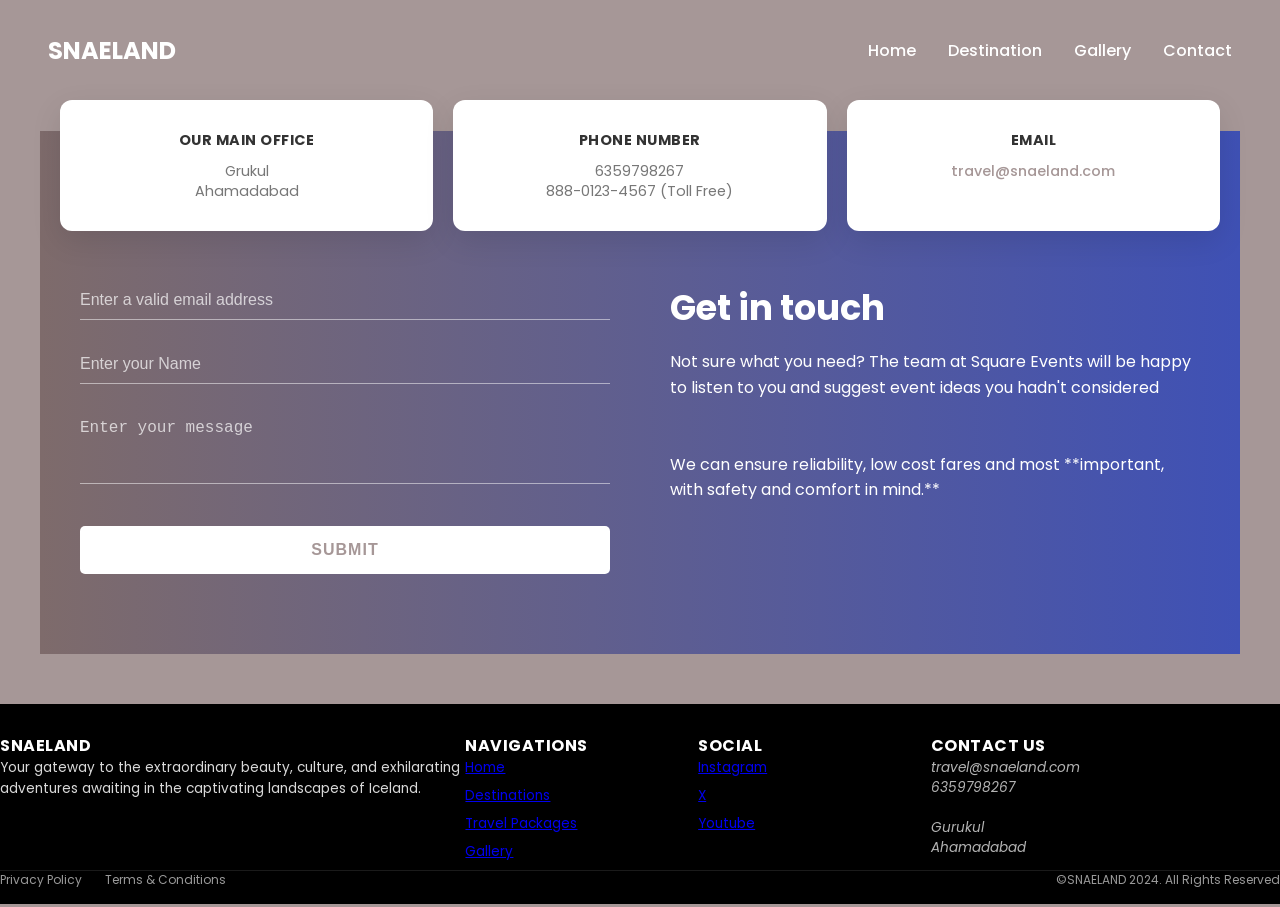
<file: contact.html>
<!DOCTYPE html>
<html lang="en">
<head>
    <meta charset="UTF-8">
    <meta name="viewport" content="width=device-width, initial-scale=1.0">
    <title>Visual Journey</title>
    <link rel="stylesheet" href="style.css">
</head>
<body>

        <header>
        <nav class="navbar">
            <div class="logo">SNAELAND</div>
            <ul class="nav-links">
                <li><a href="index.html">Home</a></li>
                <li><a href="destination.html">Destination</a></li>
                <li><a href="gallery.html">Gallery</a></li>
                <li><a href="contact.html">Contact</a></li>
            </ul>
        </nav>
        </header>
   
        <section class="contact-section">

        <div class="info-cards-container">
            
            <div class="info-card">
                <h3 class="card-title">OUR MAIN OFFICE</h3>
                <p class="card-content-text">Grukul <br> Ahamadabad</p>
            </div>

            <div class="info-card">
               
                <h3 class="card-title">PHONE NUMBER</h3>
                <p class="card-content-text">6359798267</p>
                <p class="card-content-text">888-0123-4567 (Toll Free)</p>
            </div>

            <!-- <div class="info-card">
               
                <h3 class="card-title">FAX</h3>
                <p class="card-content-text">1-234-567-8900</p>
            </div> -->

            <div class="info-card">
                
                <h3 class="card-title">EMAIL</h3>
                <a href="mailto:hello@theme.com" class="card-content-link">travel@snaeland.com</a>
            </div>

        </div>

        <div class="gradient-section">
            <div class="gradient-content-wrapper">
                
                <div class="contact-form-area">
                    <form class="contact-form">
                        
                        <div class="form-group">
                            <label for="email" class="sr-only">Email</label>
                            <input type="email" id="email" placeholder="Enter a valid email address" required>
                        </div>
                        
                        <div class="form-group">
                            <label for="name" class="sr-only">Name</label>
                            <input type="text" id="name" placeholder="Enter your Name" required>
                        </div>
                        
                        <div class="form-group">
                            <label for="message" class="sr-only">Message</label>
                            <textarea id="message" placeholder="Enter your message" rows="3" required></textarea>
                        </div>
                        
                        <button type="submit" class="submit-button">SUBMIT</button>
                    </form>
                </div>

                <div class="contact-description-area">
                    <h2 class="section-title">Get in touch</h2>
                    <p class="section-tagline">
                        Not sure what you need? The team at Square Events will be happy to listen to you and suggest event ideas you hadn't considered <br><br><br>
                        We can ensure reliability, low cost fares and most **important, with safety and comfort in mind.**</p>

                </div>

            </div>
        </div>

    </section><br><br>  
<footer class="site-footer">
        <div class="footer-content-wrapper">

            <div class="footer-top-grid">
                
                <div class="footer-col footer-col--brand">
                    <h3 class="brand-title">SNAELAND</h3>
                    <p class="brand-description">Your gateway to the extraordinary beauty, culture, and exhilarating adventures awaiting in the captivating landscapes of Iceland.</p>
                </div>
                
                <div class="footer-col footer-col--links">
                    <h4 class="col-title">Navigations</h4>
                    <ul class="link-list">
                        <li><a href="#">Home</a></li>
                        <li><a href="#">Destinations</a></li>
                        <li><a href="#">Travel Packages</a></li>
                        <li><a href="#">Gallery</a></li>
                    </ul>
                </div>
                
                <div class="footer-col footer-col--links">
                    <h4 class="col-title">Social</h4>
                    <ul class="link-list">
                        <li><a href="#">Instagram</a></li>
                        <li><a href="#">X</a></li>
                        <li><a href="#">Youtube</a></li>
                    </ul>
                </div>
                
                <div class="footer-col footer-col--contact">
                    <h4 class="col-title">Contact Us</h4>
                    <address class="contact-info">
                        <a href="mailto:travel@snaeland.io">travel@snaeland.com</a><br>
                        6359798267<br><br>
                        Gurukul<br>
                        Ahamadabad
                    </address>
                </div>

            </div>

            <div class="footer-bottom-bar">
                <div class="legal-links">
                    <a href="#">Privacy Policy</a>
                    <a href="#">Terms & Conditions</a>
                </div>
                <div class="copyright">
                    ©SNAELAND 2024. All Rights Reserved
                </div>
            </div>

        </div>
    </footer>
</body>
</html>
</file>
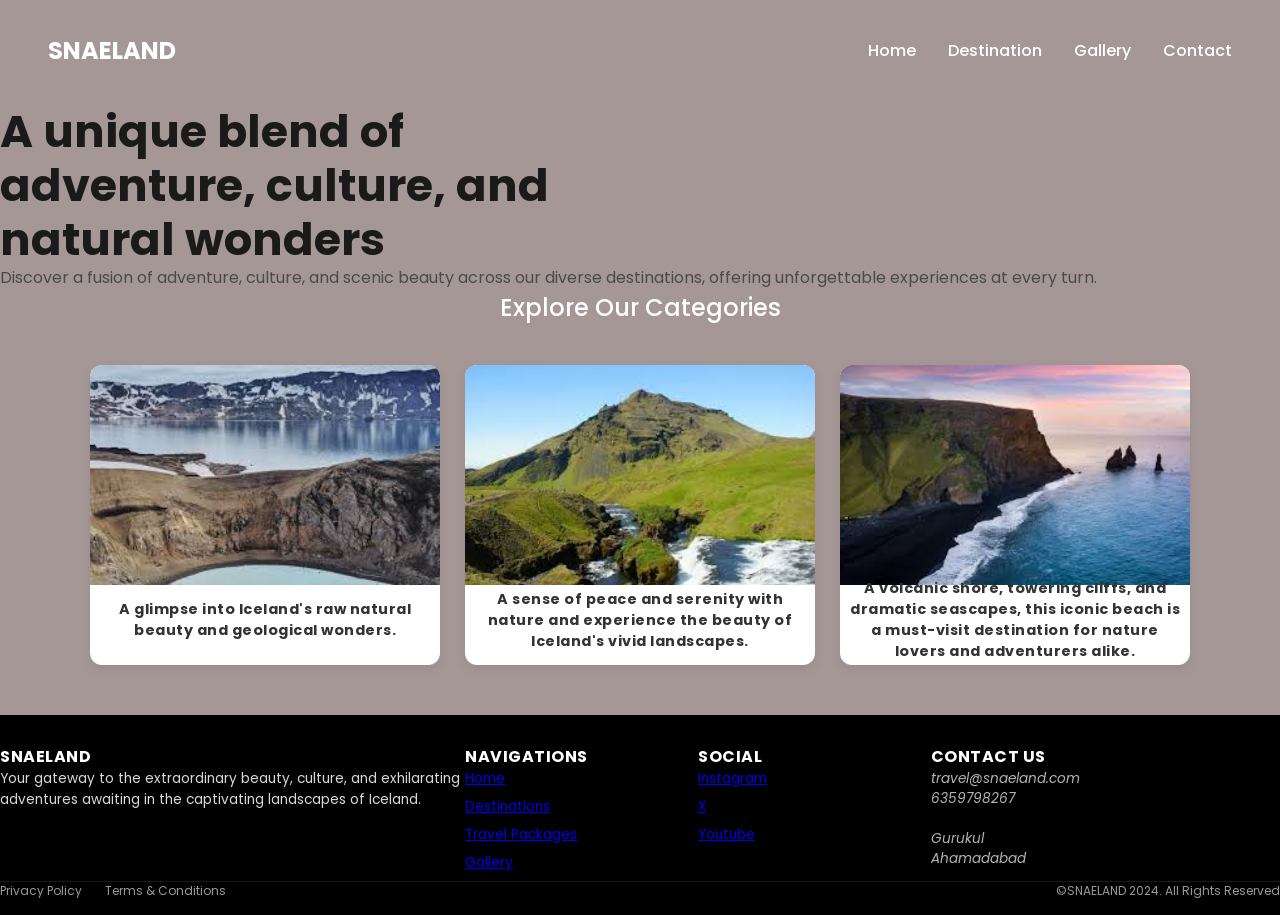
<file: destination.html>
<!DOCTYPE html>
<html lang="en">
<head>
    <meta charset="UTF-8">
    <meta name="viewport" content="width=device-width, initial-scale=1.0">
    <title>Visual Journey</title>
    <link rel="stylesheet" href="style.css">
</head>
<body>
        <header>
        <nav class="navbar">
            <div class="logo">SNAELAND</div>
            <ul class="nav-links">
                <li><a href="index.html">Home</a></li>
                <li><a href="destination.html">Destination</a></li>
                <li><a href="gallery.html">Gallery</a></li>
                <li><a href="contact.html">Contact</a></li>
            </ul>
        </nav>   
        </header>
        <h1 class="main-title">A unique blend of adventure, culture, and natural wonders</h1>
            <p class="subtitle">Discover a fusion of adventure, culture, and scenic beauty across our diverse destinations, offering unforgettable experiences at every turn.</p>
 <div class="category-cards-section">
        <h2 style="text-align: center; margin-bottom: 40px; font-weight: 500;">Explore Our Categories</h2>
       
        <div class="category-cards">

            <div class="card">
                <div class="card-image-container">
                    <img src="d4.jpg" alt="Beautiful Beaches" class="card-image">
                </div>
                <div class="card-content">
                    <h3 class="card-title">A glimpse into Iceland's raw natural beauty and geological wonders. </h3>
                </div>
            </div>

            <div class="card">
                <div class="card-image-container">
                    <img src="d2.jpg" alt="Mountain Adventures" class="card-image">
                </div>
                <div class="card-content">
                    <h3 class="card-title">A sense of peace and serenity with nature and experience the beauty of Iceland's vivid landscapes.</h3>
                </div>
            </div>

            <div class="card">
                <div class="card-image-container">
                    <img src="d3.jpg" alt="City Tours" class="card-image">
                </div>
                <div class="card-content">
                    <h3 class="card-title">A volcanic shore, towering cliffs, and dramatic seascapes, this iconic beach is a must-visit destination for nature lovers and adventurers alike.</h3>
                </div>
            </div>

        </div>
    </div> <br><br>

    <footer class="site-footer">
        <div class="footer-content-wrapper">

            <div class="footer-top-grid">
                
                <div class="footer-col footer-col--brand">
                    <h3 class="brand-title">SNAELAND</h3>
                    <p class="brand-description">Your gateway to the extraordinary beauty, culture, and exhilarating adventures awaiting in the captivating landscapes of Iceland.</p>
                </div>
                
                <div class="footer-col footer-col--links">
                    <h4 class="col-title">Navigations</h4>
                    <ul class="link-list">
                        <li><a href="#">Home</a></li>
                        <li><a href="#">Destinations</a></li>
                        <li><a href="#">Travel Packages</a></li>
                        <li><a href="#">Gallery</a></li>
                    </ul>
                </div>
                
                <div class="footer-col footer-col--links">
                    <h4 class="col-title">Social</h4>
                    <ul class="link-list">
                        <li><a href="#">Instagram</a></li>
                        <li><a href="#">X</a></li>
                        <li><a href="#">Youtube</a></li>
                    </ul>
                </div>
                
                <div class="footer-col footer-col--contact">
                    <h4 class="col-title">Contact Us</h4>
                    <address class="contact-info">
                        <a href="mailto:travel@snaeland.io">travel@snaeland.com</a><br>
                        6359798267<br><br>
                        Gurukul<br>
                        Ahamadabad
                    </address>
                </div>

            </div>

            <div class="footer-bottom-bar">
                <div class="legal-links">
                    <a href="#">Privacy Policy</a>
                    <a href="#">Terms & Conditions</a>
                </div>
                <div class="copyright">
                    ©SNAELAND 2024. All Rights Reserved
                </div>
            </div>

        </div>
    </footer>
</body>
</html>
</file>
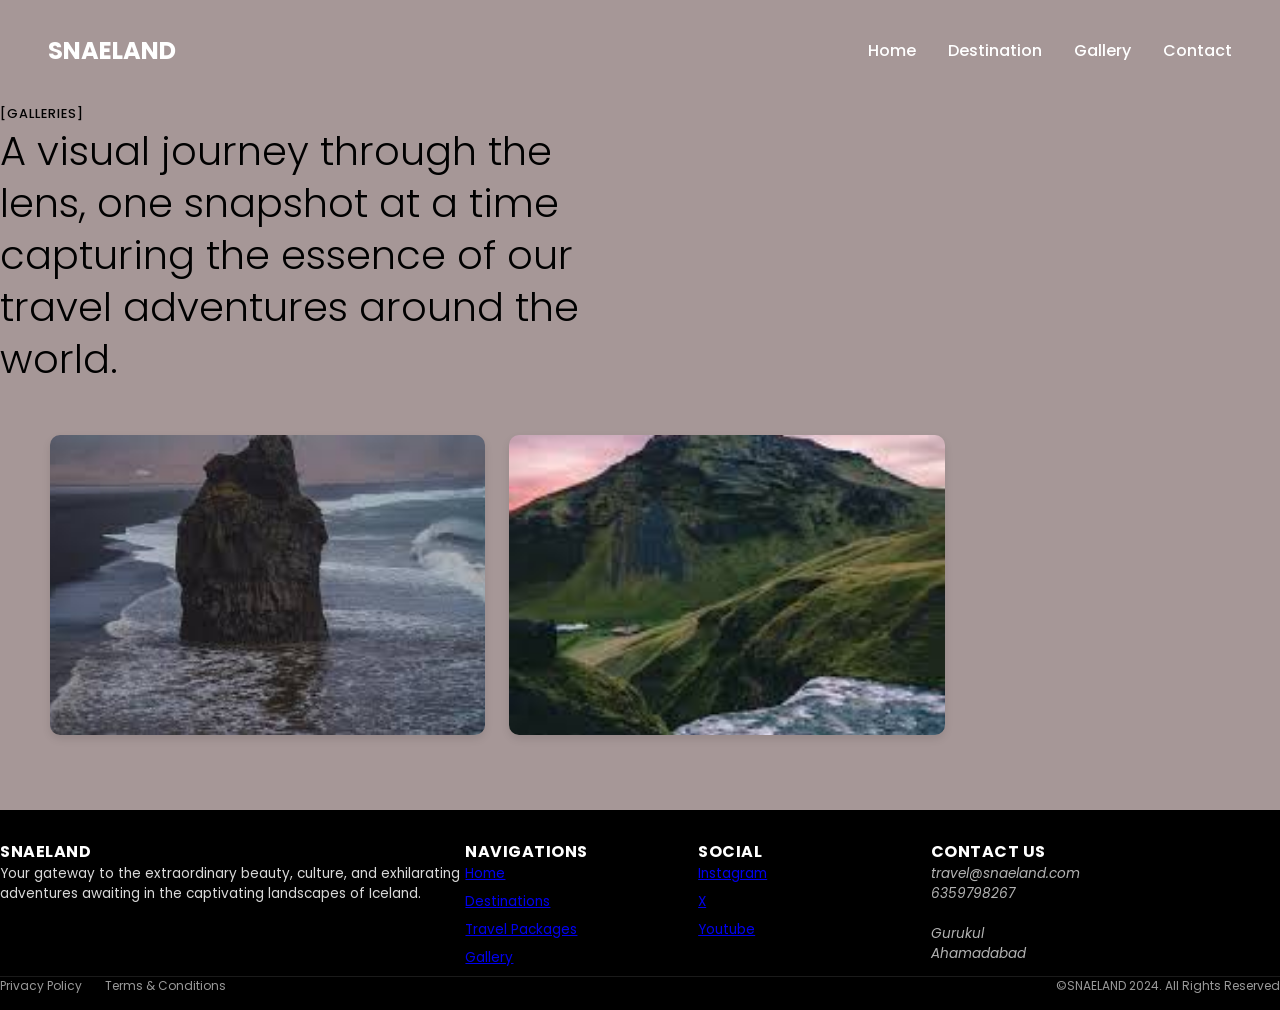
<file: gallery.html>
<!DOCTYPE html>
<html lang="en">
<head>
    <meta charset="UTF-8">
    <meta name="viewport" content="width=device-width, initial-scale=1.0">
    <title>Visual Journey</title>
    <link rel="stylesheet" href="style.css">
</head>
<body>

        <header>
        <nav class="navbar">
            <div class="logo">SNAELAND</div>
            <ul class="nav-links">
                <li><a href="index.html">Home</a></li>
                <li><a href="destination.html">Destination</a></li>
                <li><a href="gallery.html">Gallery</a></li>
                <li><a href="contact.html">Contact</a></li>
            </ul>
        </nav>
        </header>
   
        
            <span class="category">[Galleries]</span>
            <h1>A visual journey through the lens, one snapshot at a time capturing the essence of our travel adventures around the world.</h1>


        <div class="image-grid">
            <div class="gallery-item">
                <img src="g1.png" alt="A large rock in the ocean with waves">
            </div>
            <div class="gallery-item">
                <img src="g2.png" alt="Green hills and a river">
            </div>
            </div><br><br>
<footer class="site-footer">
        <div class="footer-content-wrapper">

            <div class="footer-top-grid">
                
                <div class="footer-col footer-col--brand">
                    <h3 class="brand-title">SNAELAND</h3>
                    <p class="brand-description">Your gateway to the extraordinary beauty, culture, and exhilarating adventures awaiting in the captivating landscapes of Iceland.</p>
                </div>
                
                <div class="footer-col footer-col--links">
                    <h4 class="col-title">Navigations</h4>
                    <ul class="link-list">
                        <li><a href="#">Home</a></li>
                        <li><a href="#">Destinations</a></li>
                        <li><a href="#">Travel Packages</a></li>
                        <li><a href="#">Gallery</a></li>
                    </ul>
                </div>
                
                <div class="footer-col footer-col--links">
                    <h4 class="col-title">Social</h4>
                    <ul class="link-list">
                        <li><a href="#">Instagram</a></li>
                        <li><a href="#">X</a></li>
                        <li><a href="#">Youtube</a></li>
                    </ul>
                </div>
                
                <div class="footer-col footer-col--contact">
                    <h4 class="col-title">Contact Us</h4>
                    <address class="contact-info">
                        <a href="mailto:travel@snaeland.io">travel@snaeland.com</a><br>
                        6359798267<br><br>
                        Gurukul<br>
                        Ahamadabad
                    </address>
                </div>

            </div>

            <div class="footer-bottom-bar">
                <div class="legal-links">
                    <a href="#">Privacy Policy</a>
                    <a href="#">Terms & Conditions</a>
                </div>
                <div class="copyright">
                    ©SNAELAND 2024. All Rights Reserved
                </div>
            </div>

        </div>
    </footer>
</body>
</html>
</file>
<file: style.css>
@import url('https://fonts.googleapis.com/css2?family=Poppins:wght@400;500;600;700&display=swap');

:root {
    --text-color: #ffffff;
    --accent-color: #585050;
    --overlay-color: rgba(0, 0, 0, 0.4);
}

* {
    margin: 0;
    padding: 0;
    box-sizing: border-box;
}

body {
    font-family: 'Poppins', sans-serif;
    color: var(--text-color);
    background-color: #a69797;
}

.hero-section {
    position: relative;
    width: 100%;
    height: 100vh;
    display: flex;
    flex-direction: column;
    justify-content: space-between;
    overflow: hidden;
}

.background-image {
    position: absolute;
    top: 0;
    left: 0;
    width: 100%;
    height: 100%;
    background: url('index_img.png') no-repeat center center/cover;
    z-index: -2;
}

.background-overlay {
    position: absolute;
    top: 0;
    left: 0;
    width: 100%;
    height: 100%;
    background: linear-gradient(to bottom, rgba(0, 0, 0, 0.2), rgba(0, 0, 0, 0.5));
    z-index: -1;
}

.navbar {
    display: flex;
    justify-content: space-between;
    align-items: center;
    padding: 2rem 3rem;
    position: relative;
    z-index: 10;
    height: 100px;
}

.logo {
    font-size: 1.5rem;
    font-weight: 700;
}

.nav-links {
    list-style: none;
    display: flex;
    gap: 2rem;
}

.nav-links a {
    color: var(--text-color)black;
    text-decoration: none;
    font-weight: 500;
    transition: color 0.3s ease;
}

.nav-links a:hover {
    color: black;
}

.language-selector {
    display: flex;
    align-items: center;
    gap: 0.5rem;
    cursor: pointer;
}

.social-icons {
    display: flex;
    flex-direction: column;
    gap: 15px;
    position: absolute;
    right: 2rem;
    top: 50%;
    transform: translateY(-50%);
    z-index: 5;
    align-items: flex-end;
    justify-content: center;
}

.social-icon-wrapper {
    display: flex;
    align-items: center;
    justify-content: center;
    width: 3rem;
    height: 3rem;
    color: var(--text-color);
    font-size: 1.25rem;
    text-decoration: none;
    position: relative;
    overflow: hidden;
    transition: color 0.3s ease;
}

/* The magic for the social icon hover effect */
.social-icon-wrapper::after {
    content: '';
    position: absolute;
    top: 0;
    left: 0;
    width: 100%;
    height: 100%;
    border: 2px solid var(--text-color);
    border-radius: 50%;
    transform: scale(0.5); /* Start with a smaller scale */
    opacity: 0;
    transition: transform 0.3s ease, opacity 0.3s ease;
    
}

.social-icon-wrapper:hover::after {
    transform: scale(0.9); /* Expand to full size on hover */
    opacity: 1;
   
    
}

.hero-content {
    padding: 0 3rem 5rem;
    display: flex;
    flex-direction: column;
    gap: 1rem;
    position: relative;
    z-index: 2;
    
}

.hero-content h1 {
    font-size: 4rem;
    font-weight: 600;
    line-height: 1.2;
    max-width: 600px;
    color: var(--text-color)white;
}

.hero-content p {
    font-size: 15px;
    max-width: 600px;
    /* position: relative;
    gap: 1rem; */
    align-self: left;
}

.hero-actions {
    display: flex;
    align-items: center;
    gap: 2rem;
    margin-top: 1rem;
    justify-content: space-between;

}

.booking-button {
    display: flex;
    align-items: center;
    gap: 0.5rem;
    background-color: transparent;
    border: 1px solid var(--accent-color);
    color: var(--accent-color);
    padding: 0.75rem 1.5rem;
    text-decoration: none;
    font-weight: 500;
    border-radius: 50px;
    transition: background-color 0.3s ease, color 0.3s ease;
}

.booking-button:hover {
    background-color: var(--accent-color);
    color: #1a1a1a;
}

.explore-more {
    display: flex;
    align-items: center;
    gap: 0.5rem;
    color: var(--text-color);
    text-decoration: none;
    font-weight: 500;
    transition: color 0.3s ease;

}

.explore-more:hover {
    color: #ccc;
}

.gallery-container {
    max-width: 1200px;
    margin: 0 auto;
    padding: 1rem;
    display: flex;
    flex-direction: column;
    gap: 2rem;
}

.header-content {
    display: flex;
    flex-direction: column;
    gap: 1rem;
}

.category {
    font-size: 0.8rem;
    font-weight: 500;
    color: black;
    text-transform: uppercase;
    letter-spacing: 1px;
}

h1 {
    font-size: 2.5rem;
    font-weight: 300;
    color:black;
    line-height: 1.3;
    max-width: 600px;
    margin: 0;
}

.explore-more {
    font-size: 1rem;
    color: #666;
    text-decoration: none;
    display: inline-block;
    margin-top: 1rem;
}

.image-grid {
    display:inline-flex;
    gap: 1.5rem;
    /* This allows the images to wrap on smaller screens */
    flex-wrap: wrap; 
    margin: 50px;
}

.gallery-item {
    flex: 1; /* This makes the items flexible and take up equal space */
    min-width: 300px; /* Ensures the items don't get too small */
    border-radius: 10px;
    overflow: hidden;
    box-shadow: 0 4px 8px rgba(0, 0, 0, 0.1);
    height: 300px;
    display: flex;
    align-items: stretch;
}

.gallery-item img {
    width: 100%;
    height: 100%;
    display: block;
    object-fit: cover;
}





/* --- Header Styling --- */
.destinations-header {
    display: grid;
    /* Use grid to align the title on the left and subtitle on the right */
    grid-template-columns: 2fr 1.5fr; 
    gap: 30px;
    margin-bottom: 40px;
    align-items: flex-end;
}

.category-tag {
    font-size: 0.9rem;
    font-weight: 600;
    color: #6a6a6a; /* Lighter color for the tag */
    text-transform: uppercase;
    letter-spacing: 1px;
    grid-column: 1 / 2; /* Ensure it stays above the main title */
}

.main-title {
    font-size: 2.8rem;
    font-weight: 700;
    line-height: 1.2;
    margin-top: 5px;
    color: #1a1a1a;
}

.subtitle {
    font-size: 1rem;
    font-weight: 400;
    line-height: 1.5;
    color: #4a4a4a;
    /* The subtitle should span the second column */
    grid-column: 2 / 3;
    align-self: flex-end;
}

/* --- Destination Cards Layout --- */
.category-cards-section {
    max-width: 1200px;
    margin: 0 auto;
}

/* --- Card Container (Flexbox for alignment) --- */
.category-cards {
    display: flex;
    gap: 25px; /* Spacing between the cards */
    justify-content: center;
}

/* --- Individual Card Styling --- */
.card {
    flex: 1; /* Allows the cards to take up equal space */
    max-width: 350px; /* Limits the max width of each card */
    background-color: #ffffff;
    border-radius: 12px;
    overflow: hidden; /* Ensures image corners are rounded */
    
    /* Initial subtle shadow */
    box-shadow: 0 4px 12px rgba(0, 0, 0, 0.08); 
    
    /* Smooth transitions for hover effect */
    transition: transform 0.3s ease, box-shadow 0.3s ease;
    
    cursor: pointer;
}

/* --- Hover Effect --- */
.card:hover {
    /* Lift the card slightly */
    transform: translateY(-8px); 
    /* Enhance the shadow */
    box-shadow: 0 12px 25px rgba(0, 0, 0, 0.15); 
}

/* --- Image Styling --- */
.card-image-container {
    /* Set a fixed height for the image area to keep cards uniform */
    height: 220px; 
    overflow: hidden;
}

.card-image {
    width: 100%;
    height: 100%;
    object-fit: cover; /* Ensures the image covers the container */
    display: block;
    /* Optional: Transition for a slight zoom effect on hover */
    transition: transform 0.4s ease;
}

.card:hover .card-image {
    transform: scale(1.05); /* Slight zoom on hover */
}

/* --- Content Styling --- */
.card-content {
    text-align: center;
    padding: 20px 10px;
    height: 80px; /* Gives a consistent height for the text area */
    display: flex;
    align-items: center;
    justify-content: center;
}

.card-title {
    font-size: 1.1rem;
    font-weight: 500;
    color: #333;
}

/* --- Responsiveness (Stack cards on smaller screens) --- */
@media (max-width: 900px) {
    .category-cards {
        flex-wrap: wrap; /* Allows cards to wrap to the next line */
        justify-content: center;
    }

    .card {
        flex: 1 1 calc(50% - 25px); /* Two cards per row on tablets */
    }
}

@media (max-width: 600px) {
    .category-cards {
        gap: 20px;
    }
    
    .card {
        flex: 1 1 100%; /* One card per row on phones */
        max-width: 400px; /* Limit max width on phone screen */
    }
}

/* footer */

/* --- Footer Container and Background --- */
.site-footer {
    position: relative;
    /* The height of the background area excluding the massive text */
    height: 200px; 
    overflow: hidden;
   
    background-color: #000; /* Fallback background */
    display: flex;
    flex-direction: column;
    justify-content: flex-end; /* Push content to the bottom */
}

/* Main Content Wrapper (for Z-Index and Max-Width) */
.footer-content-wrapper {
    position: relative; /* Brings content above the blurred background */
    z-index: 10;
    max-width: 1400px; /* Adjust as needed */
    width: 100%;
    color: #ffffff;
}

/* --- Top Grid Section (The four columns) --- */
.footer-top-grid {
    display: grid;
    /* Defines the column widths: Brand col is larger, others are equal */
    grid-template-columns: 2fr 1fr 1fr 1.5fr; 
    gap: 0px;
}

.brand-title, .col-title {
    font-size: 1rem;
    font-weight: 700;
    margin-bottom: 0px;
    letter-spacing: 0.5px;
    text-transform: uppercase;
}

.brand-description {
    font-size: 0.85rem;
    font-weight: 400;
    line-height: 1.5;
    color: rgba(255, 255, 255, 0.85);
}

.link-list, .contact-info {
    list-style: none;
    padding: 0px;
    margin: 0px;
}

.link-list li, .contact-info a, .contact-info {
    font-size: 0.85rem;
    margin-bottom: 8px;
    font-weight: 400;
    color: rgba(255, 255, 255, 0.7);
    text-decoration: none;
    transition: color 0.2s;
}

.link-list a:hover {
    color: #ffffff;
}


/* --- Massive Brand Name Overlay --- */
.footer-brand-overlay {
    position: absolute;
    /* Position it slightly above the bottom bar */
    bottom: 0; 
    left: 50%;
    transform: translateX(-50%);
    z-index: 5; /* Place it between the background and the content */
    
    /* Text Styling */
    font-size: 15vw; /* Massive text size relative to viewport width */
    font-weight: 900;
    line-height: 1;
    color: rgba(255, 255, 255, 1);
    white-space: nowrap; /* Prevent wrapping */
    pointer-events: none; /* Allows clicks to pass through to elements behind it */
    opacity: 0.95; 
}


/* --- Bottom Legal Bar --- */
.footer-bottom-bar {
    display: flex;
    justify-content: space-between;
    align-items: center;
    padding-bottom: 15px;
    border-top: 1px solid rgba(255, 255, 255, 0.1); /* Separator line */
    font-size: 0.75rem;
    font-weight: 400;
    color: rgba(255, 255, 255, 0.6);
}

.legal-links a {
    color: inherit;
    text-decoration: none;
    margin-right: 20px;
    transition: color 0.2s;
}

.legal-links a:hover {
    color: #ffffff;
}

/* --- Responsiveness (Tablet and Mobile) --- */
@media (max-width: 1024px) {
    .footer-top-grid {
        /* On tablets, stack to two rows of two columns */
        grid-template-columns: 1fr 1fr;
    }
    .footer-col--brand {
        grid-column: 1 / 3; /* Brand spans both columns */
    }
}

@media (max-width: 600px) {
    .site-footer {
        height: auto; /* Allow footer to grow taller */
    }
    
    .footer-content-wrapper {
        padding: 0 20px 20px 20px;
    }
    
    .footer-top-grid {
        /* On mobile, stack all columns vertically */
        grid-template-columns: 1fr;
        gap: 0;
        margin: 0;
        padding: 0;
    }
    
    .footer-col--brand, .footer-col--links, .footer-col--contact {
        grid-column: auto;
    }
    
    .footer-brand-overlay {
        font-size: 20vw;
        /* Adjust positioning for taller mobile layout */
        bottom: 150px; 
    }
    
    .footer-bottom-bar {
        flex-direction: column;
        text-align: center;
        gap: 10px;
    }
    
    .legal-links a {
        margin: 0 10px;
    }
}


/* Conatact Page */

/* Basic Reset and Font Setup */
* {
    box-sizing: border-box;
    margin: 0;
    padding: 0;
}

.contact-section {
    max-width: 1200px;
    margin: 0 auto;
}

/* Visually hidden text for accessibility */
.sr-only {
    position: absolute;
    width: 1px;
    height: 1px;
    padding: 0;
    margin: -1px;
    overflow: hidden;
    clip: rect(0, 0, 0, 0);
    border: 0;
}

/* --- Top Row: Info Cards --- */
.info-cards-container {
    display: flex;
    justify-content: space-between;
    gap: 20px;
    /* Move cards up to overlap the gradient section */
    margin-bottom: -100px; 
    position: relative;
    z-index: 10; 
    padding: 0 20px;
}

.info-card {
    flex: 1;
    background-color: #ffffff;
    border-radius: 12px;
    padding: 30px 20px;
    text-align: center;
    box-shadow: 0 10px 30px rgba(0, 0, 0, 0.1);
}


.card-title {
    font-size: 0.9rem;
    font-weight: 700;
    color: #333;
    margin-bottom: 10px;
    letter-spacing: 0.5px;
}

.card-content-text, .card-content-link {
    font-size: 0.9rem;
    font-weight: 400;
    color: #777;
    line-height: 1.4;
    display: block;
}

.card-content-link {
    color: #a69797; /* Pink color for the email link */
    text-decoration: none;
    font-weight: 500;
}

/* --- Bottom Section: Gradient Background and Content --- */
.gradient-section {
    /* Define the gradient background */
    background: linear-gradient(to right, #7e6b6b, #3f51b5); 
    padding-top: 150px; /* Space for the overlapping cards */
    padding-bottom: 80px;
    color: #ffffff;
}

.gradient-content-wrapper {
    display: flex;
    max-width: 1160px;
    margin: 0 auto;
    padding: 0 20px;
    gap: 60px;
}

.contact-form-area {
    flex: 1;
}

.contact-description-area {
    flex: 1;
}

/* --- Form Styling --- */
.contact-form {
    display: flex;
    flex-direction: column;
    gap: 25px;
}

.form-group input, .form-group textarea {
    width: 100%;
    background: transparent;
    border: none;
    border-bottom: 1px solid rgba(255, 255, 255, 0.5);
    padding: 10px 0;
    color: #ffffff;
    font-size: 1rem;
    font-weight: 300;
    transition: border-bottom 0.3s;
}

.form-group input:focus, .form-group textarea:focus {
    border-bottom: 1px solid #ffffff;
    outline: none;
}

/* Placeholder styling (to match the light white/grey text) */
.form-group input::placeholder, .form-group textarea::placeholder {
    color: rgba(255, 255, 255, 0.7);
}

textarea {
    resize: none;
}

.submit-button {
    background-color: #ffffff;
    color: #a69797; /* Use the pink color for button text */
    border: none;
    border-radius: 5px;
    padding: 15px 30px;
    font-size: 1rem;
    font-weight: 700;
    letter-spacing: 1px;
    cursor: pointer;
    transition: background-color 0.3s, color 0.3s;
    width: 100%; /* Make button full width of form area */
    margin-top: 10px;
}

.submit-button:hover {
    background-color: #f7f7f7;
    color: #3f51b5;
}

/* --- Description Styling --- */
.section-title {
    font-size: 2.2rem;
    font-weight: 700;
    margin-bottom: 15px;
}

.section-tagline {
    font-size: 1rem;
    font-weight: 400;
    line-height: 1.6;
    margin-bottom: 20px;
}

/* Styling the bold part of the tagline */
.section-tagline strong, .section-tagline em {
    font-style: italic;
    font-weight: 700;
}

.section-paragraph {
    font-size: 0.9rem;
    font-weight: 300;
    line-height: 1.8;
    color: rgba(255, 255, 255, 0.9);
    margin-bottom: 30px;
}

.social-icons a {
    color: #ffffff;
    font-size: 1.2rem;
    margin-right: 20px;
    transition: color 0.2s;
}

.social-icons a:hover {
    color: rgba(255, 255, 255, 0.7);
}


/* --- Responsiveness --- */
@media (max-width: 992px) {
    .info-cards-container {
        flex-wrap: wrap; /* Allow cards to wrap on smaller screens */
        justify-content: center;
        gap: 20px;
    }

    .info-card {
        flex: 1 1 calc(50% - 20px); /* Two cards per row */
        max-width: 400px;
    }
    
    .gradient-content-wrapper {
        flex-direction: column; /* Stack form and description vertically */
        gap: 40px;
        padding-top: 40px;
    }

    .gradient-section {
        padding-top: 180px; /* Increase space for stacked cards */
        padding-bottom: 50px;
    }

    .contact-form-area, .contact-description-area {
        flex: auto;
    }
    
    .section-title {
        font-size: 2rem;
    }
}

@media (max-width: 600px) {
    .info-card {
        flex: 1 1 100%; /* One card per row on mobile */
    }

    .gradient-section {
        padding-top: 250px; /* More space for the single-column card stack */
    }
}
</file>
